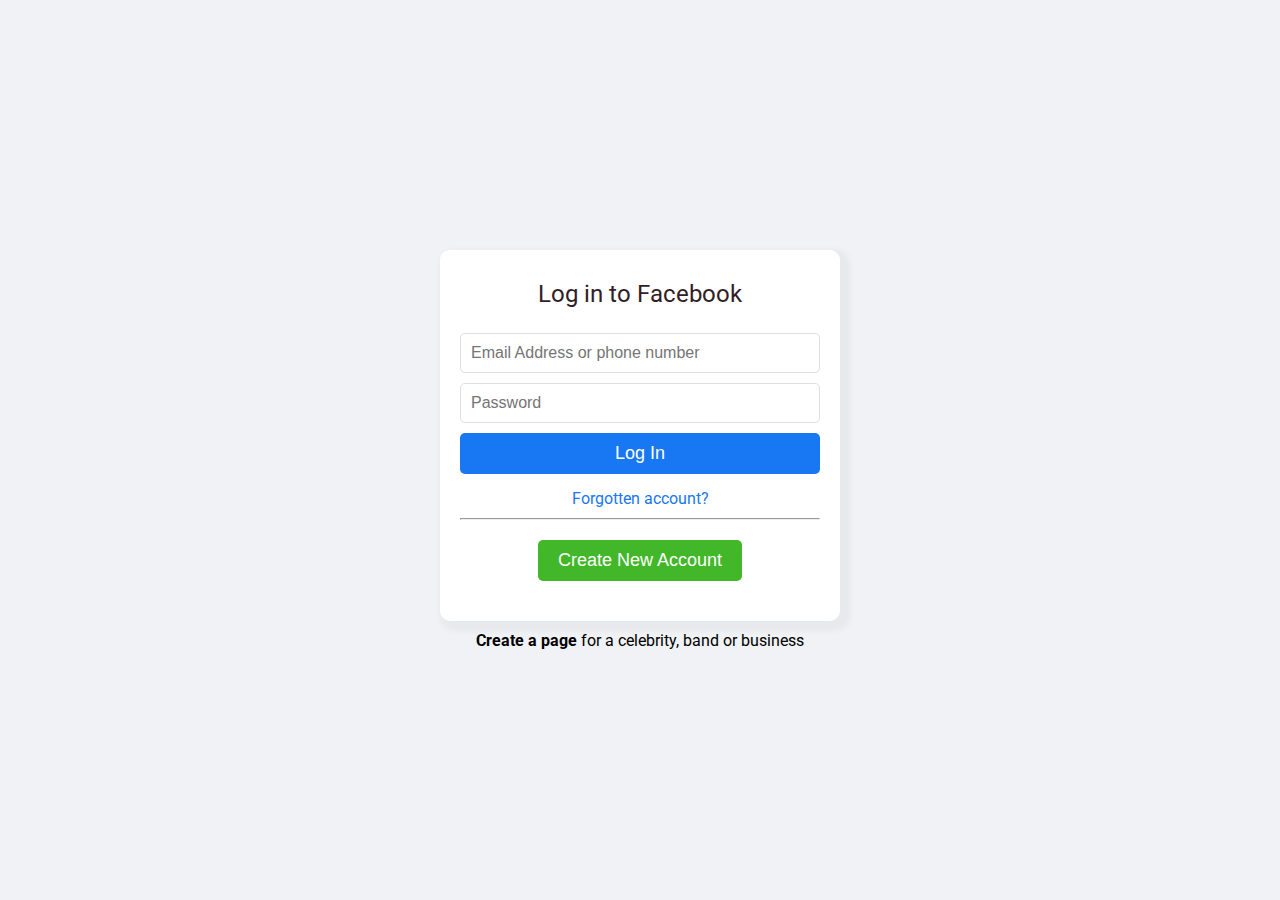
<file: index.html>
<html lang="en">
  <head>
    <meta charset="UTF-8" />
    <meta name="viewport" content="width=device-width, initial-scale=1.0" />
    <title>Facebook</title>
    <link rel="stylesheet" href="css/styles.css" />
    <link rel="preconnect" href="https://fonts.gstatic.com" />
    <link
      href="https://fonts.googleapis.com/css2?family=Roboto:wght@300;400&display=swap"
      rel="stylesheet"
    />
  </head>
  <body>
    <main class="page">
      <div class="flex">
        <div class="login">
          <h2>Log in to Facebook</h2>
          <form name="form">
            <input
              type="email"
              class="email"
              id="email"
              placeholder="Email Address or phone number"
              class="error-border"
            />
            <div id="invalid-email"></div>
            <input
              id="pswd"
              type="password"
              class="password"
              placeholder="Password"
              class="error-border"
            />
            <div id="invalid-password"></div>

            <input type="submit" class="btn" id="btn" value="Log In" target="_blank" formaction="welcome.html"/>
          </form>
          <div class="link-container">
            <a class="link" href="/">Forgotten account?</a>
          </div>
          <hr class="strike" />
          <div class="button-container">
            <button class="btn2">Create New Account</button>
          </div>
        </div>
        <div class="text">
          <p>
            <a class="link2" href=""><strong>Create a page</strong></a> for a
            celebrity, band or business
          </p>
        </div>
      </div>
    </main>
    <script src="script.js"></script>
  </body>
</html>
</file>
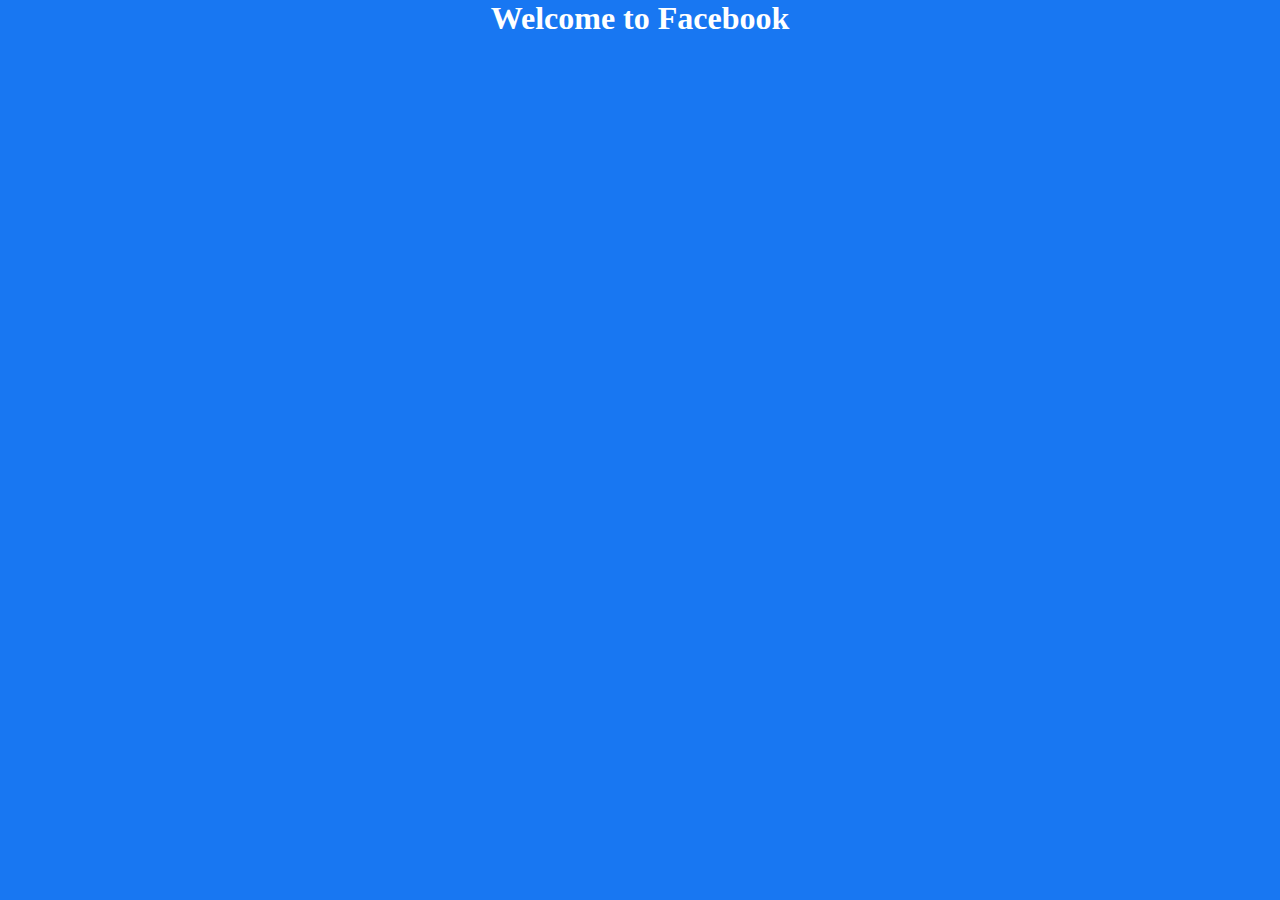
<file: welcome.html>
<html lang="en">
<head>
    <meta charset="UTF-8">
    <meta http-equiv="X-UA-Compatible" content="IE=edge">
    <meta name="viewport" content="width=device-width, initial-scale=1.0">
    <title>Welcome</title>
    <link rel="stylesheet" href="css/welcome.css">
</head>
<body>
 <h1>Welcome to Facebook</h1>   
</body>
</html>
</file>
<file: css/styles.css>
* {
  margin: 0;
  box-sizing: border-box;
}
body {
  background-color: rgb(240, 242, 245);
  height: 100vh;
  font-family: "Roboto", sans-serif;
}
h2 {
  text-align: center;
  color: rgb(49, 30, 39);
  font-weight: 400;
  margin-bottom: 20px;
}

.page {
  height: 100vh;
}
.flex {
  height: 100%;
  display: flex;
  flex-direction: column;
  justify-content: center;
  align-items: center;
}
.login {
  width: 400px;
  background-color: rgb(255, 255, 255);
  box-shadow: rgb(231, 233, 235) 5px 5px 5px 5px;
  padding: 30px 20px 20px;
  border-radius: 10px;
}

.email,
.password {
  padding: 10px;
  border-radius: 5px;
  margin: 5px 0;
  border-width: 0.5px;
  width: 100%;
  border-color: rgb(221, 223, 226);
  border-style: solid;
  font-size: medium;
  outline-width: 0px;
}
.email:focus {
  border-color: rgb(24, 119, 242);
  box-shadow: 0 0 3px rgb(24, 119, 242);
}
.password:focus {
  border-color: rgb(24, 119, 242);
  box-shadow: 0 0 3px rgb(24, 119, 242);
}
.btn {
  outline: none;
  background-color: rgb(24, 119, 242);
  border-radius: 5px;
  padding: 10px 20px;
  color: #fff;
  font-size: large;
  border: none;
  width: 100%;
  margin: 5px 0;
}
.btn:hover {
  background-color: rgb(24, 110, 240);
}
.button-container {
  display: flex;
  justify-content: center;
}
.btn2 {
  outline: none;
  background-color: rgb(66, 183, 42);
  border-radius: 5px;
  color: #fff;
  padding: 10px 20px;
  font-size: large;
  margin: 20px;
  border-width: 0px;
}
.btn2:hover {
  background-color: rgb(66, 175, 42);
}
.link-container {
  display: flex;
  justify-content: center;
  margin: 10px;
}
.link {
  color: rgb(24, 119, 242);
  text-decoration: none;
}

.link:hover {
  text-decoration: underline;
}

.text {
  margin-top: 10px;
}
.link2 {
  text-decoration: none;
  color: black;
}
.link2:hover {
  text-decoration: underline;
}
#invalid-email,
#invalid-password {
  color: rgb(240, 40, 73);
  font-size: 0.8rem;
  font-weight: 500;
}
.error-link:hover {
  text-decoration: underline;
}
.error-border {
  border-color: rgb(240, 40, 73);
}
</file>
<file: css/welcome.css>
*{
    box-sizing: border-box;
    margin: 0;
}
body{
    background-color: rgb(24, 119, 242);
}
    h1{
    color: white;
    text-align: center;
}
</file>
